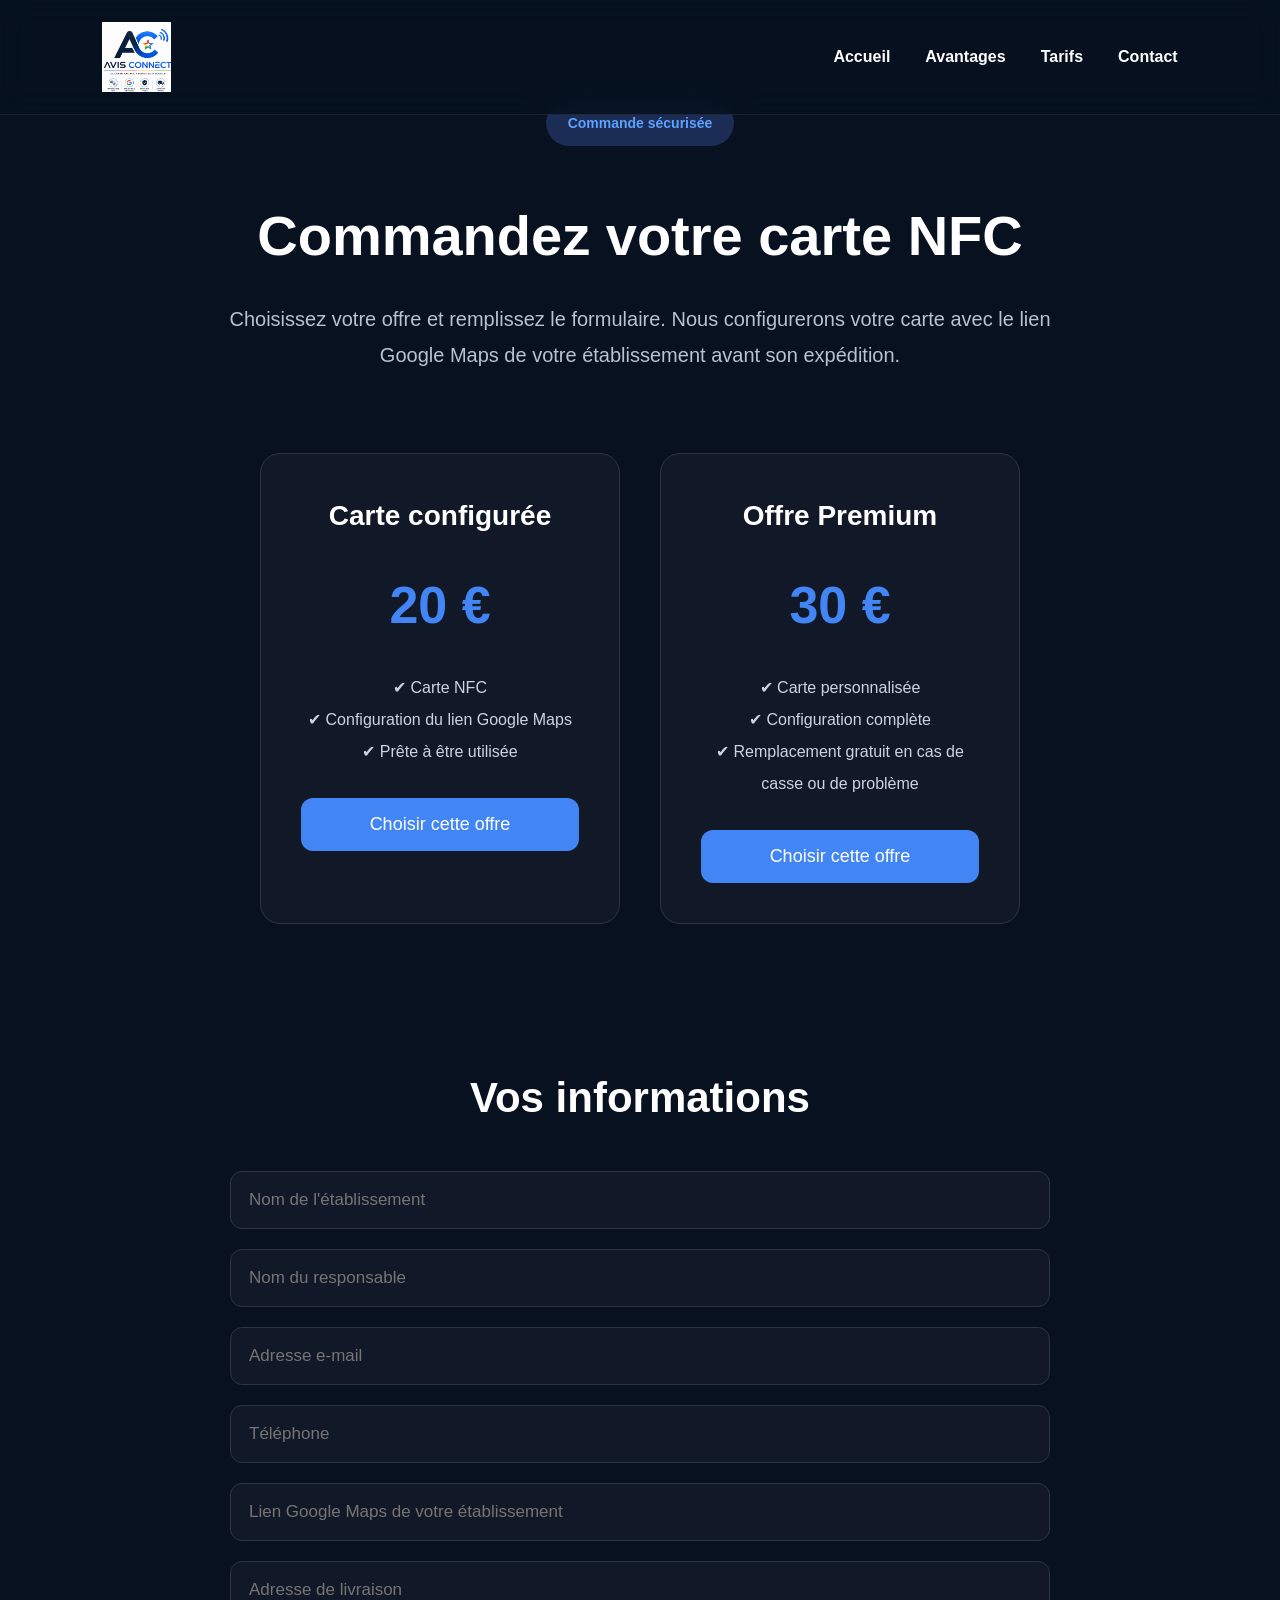
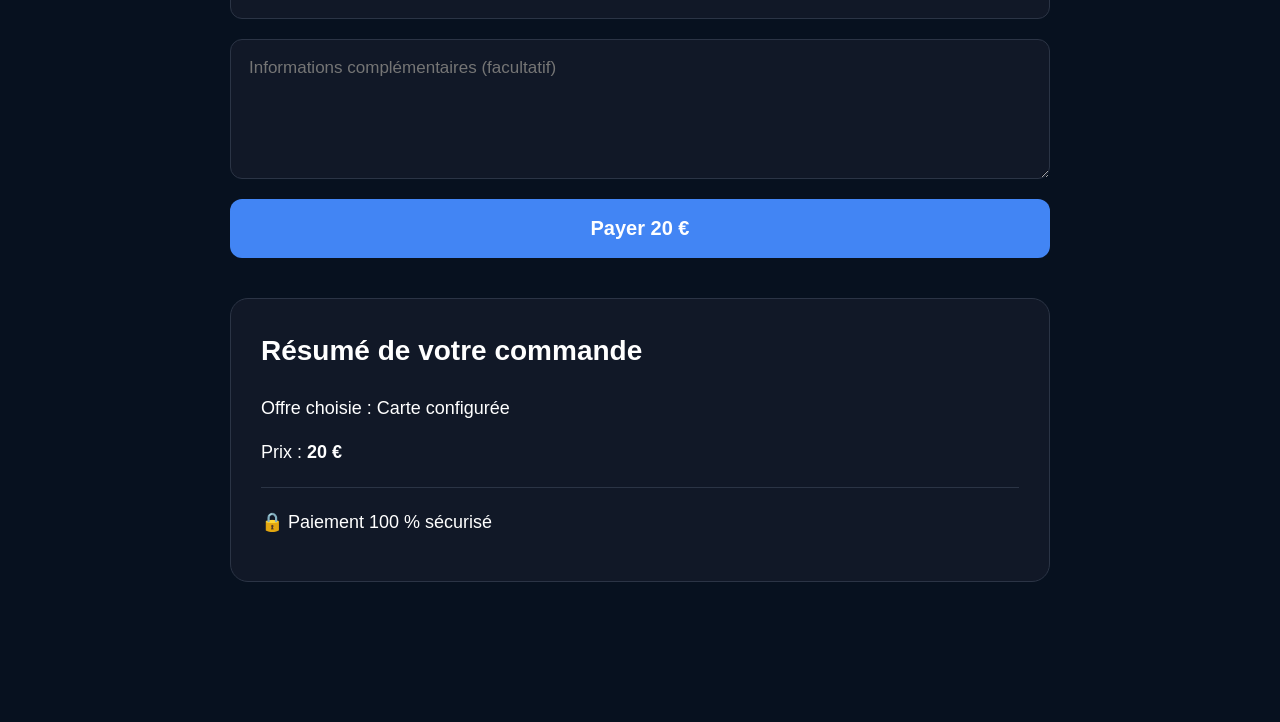
<file: commande.html>
<!DOCTYPE html>
<html lang="fr">

<head>
    <meta charset="UTF-8">
    <meta name="viewport" content="width=device-width, initial-scale=1.0">
    <title>Commander | Avis Connect</title>

    <link rel="stylesheet" href="style.css">
</head>

<body>

<header class="header">
    <div class="logo">
        <a href="index.html">
            <img src="images/logo.JPG" alt="Avis Connect">
        </a>
    </div>

    <nav>
        <a href="index.html">Accueil</a>
        <a href="index.html#avantages">Avantages</a>
        <a href="index.html#tarifs">Tarifs</a>
        <a href="index.html#contact">Contact</a>
    </nav>
</header>

<section class="commande-hero">

    <span class="badge">Commande sécurisée</span>

    <h1>Commandez votre carte NFC</h1>

    <p>
        Choisissez votre offre et remplissez le formulaire.
        Nous configurerons votre carte avec le lien Google Maps de votre établissement avant son expédition.
    </p>

</section>
<section class="offres">

<div class="offre" id="offre20">
        <h2>Carte configurée</h2>

        <div class="prix">20 €</div>

        <ul>
            <li>✔ Carte NFC</li>
            <li>✔ Configuration du lien Google Maps</li>
            <li>✔ Prête à être utilisée</li>
        </ul>

        <button class="offre-btn" id="btn20">
    Choisir cette offre
</button>
    </div>

<div class="offre premium" id="offre30">
        <h2>Offre Premium</h2>

        <div class="prix">30 €</div>

        <ul>
            <li>✔ Carte personnalisée</li>
            <li>✔ Configuration complète</li>
            <li>✔ Remplacement gratuit en cas de casse ou de problème</li>
        </ul>

    <button class="offre-btn" id="btn30">
    Choisir cette offre
</button>
    </div>

</section>
<section class="formulaire">

    <h2>Vos informations</h2>

    <form>

        <input type="text" placeholder="Nom de l'établissement" required>

        <input type="text" placeholder="Nom du responsable" required>

        <input type="email" placeholder="Adresse e-mail" required>

        <input type="tel" placeholder="Téléphone" required>

        <input type="text" placeholder="Lien Google Maps de votre établissement" required>

        <input type="text" placeholder="Adresse de livraison" required>

        <textarea placeholder="Informations complémentaires (facultatif)"></textarea>

        <button type="submit" class="payer-btn" id="payerBtn">
    Payer 20 €
</button>
    </form>
<div class="resume">

    <h3>Résumé de votre commande</h3>

    <p>
        Offre choisie :
        <span id="offreChoisie">Carte configurée</span>
    </p>

    <p>
        Prix :
        <strong id="prixChoisi">20 €</strong>
    </p>

    <hr>

    <p>🔒 Paiement 100 % sécurisé</p>

</div>
</section>
<script src="script.js"></script>
</body>

</html>
</file>
<file: style.css>
*{
margin:0;
padding:0;
box-sizing:border-box;
font-family:'Poppins',sans-serif;
}

html{
scroll-behavior:smooth;
}

body{
background:#07111f;
color:#fff;
line-height:1.6;
}

a{
text-decoration:none;
color:inherit;
}

.header{
position:fixed;
top:0;
left:0;
width:100%;
display:flex;
justify-content:space-between;
align-items:center;
padding:22px 8%;
background:rgba(7,17,31,.85);
backdrop-filter:blur(15px);
z-index:1000;
border-bottom:1px solid rgba(255,255,255,.08);
}

.logo{
display:flex;
align-items:center;
}

.logo img{
height:70px;
width:auto;
display:block;
transition:.3s;
}

.logo img:hover{
transform:scale(1.05);
}

nav{
display:flex;
gap:35px;
}

nav a{
font-weight:600;
transition:.3s;
}

nav a:hover{
color:#3b82f6;
}

.nav-btn{
background:#2563eb;
padding:14px 28px;
border-radius:12px;
font-weight:700;
transition:.3s;
}

.nav-btn:hover{
background:#1d4ed8;
transform:translateY(-3px);
}
.hero{
    min-height:100vh;
    display:grid;
    grid-template-columns: 1.2fr 1fr 320px;
    align-items:center;
    gap:60px;
    padding:140px 6% 80px;
    max-width:1700px;
    margin:auto;
}

.hero-text{
max-width:600px;
}

.badge{
display:inline-block;
padding:10px 20px;
background:#162338;
border-radius:999px;
color:#7dd3fc;
margin-bottom:25px;
font-size:14px;
}

.hero h1{
font-size:68px;
line-height:1.1;
margin-bottom:25px;
font-weight:800;
}

.hero p{
font-size:21px;
color:#cbd5e1;
margin-bottom:40px;
}

.hero-buttons{
display:flex;
gap:20px;
flex-wrap:wrap;
}

.btn{
display:inline-block;
padding:18px 38px;
background:linear-gradient(135deg,#2563eb,#3b82f6);
border-radius:15px;
font-weight:700;
color:white;
transition:.3s;
box-shadow:0 20px 45px rgba(37,99,235,.35);
}

.btn:hover{
transform:translateY(-5px) scale(1.03);
}

.btn:hover{
background:#1d4ed8;
transform:translateY(-4px);
}

.btn-outline{
border:2px solid #2563eb;
padding:18px 36px;
border-radius:15px;
transition:.3s;
}

.btn-outline:hover{
background:#2563eb;
}

.hero-image img{
width:100%;
max-width:560px;
filter:drop-shadow(0 30px 60px rgba(0,0,0,.45));
transition:.4s;
}

.hero-image img:hover{
transform:translateY(-10px);
}
/* ===== COMMENT ÇA MARCHE ===== */

.how{
display:flex;
align-items:center;
justify-content:space-between;
gap:80px;
padding:120px 8%;
max-width:1400px;
margin:auto;
}

.how-image img{
width:100%;
max-width:430px;
}

.how-text{
max-width:650px;
}

.section-badge{
display:inline-block;
padding:10px 20px;
background:#162338;
color:#60a5fa;
border-radius:999px;
margin-bottom:20px;
}

.how h2{
font-size:48px;
margin-bottom:20px;
}

.how p{
color:#cbd5e1;
}

.step{
display:flex;
gap:20px;
margin-top:30px;
align-items:flex-start;
}

.step span{
width:55px;
height:55px;
border-radius:50%;
background:#2563eb;
display:flex;
align-items:center;
justify-content:center;
font-weight:700;
font-size:22px;
flex-shrink:0;
}

/* ===== AVANTAGES ===== */

#avantages{
padding:120px 8%;
}

.cards{
display:grid;
grid-template-columns:repeat(auto-fit,minmax(260px,1fr));
gap:30px;
margin-top:60px;
}

.card{
background:linear-gradient(180deg,#172437,#101b2b);
padding:35px;
border-radius:22px;
border:1px solid rgba(255,255,255,.08);
transition:.35s;
box-shadow:0 15px 35px rgba(0,0,0,.25);
}

.card:hover{
transform:translateY(-10px);
box-shadow:0 25px 60px rgba(37,99,235,.35);
}

.card:hover{
transform:translateY(-8px);
}

.card h3{
margin-bottom:15px;
font-size:24px;
}

.card p{
color:#cbd5e1;
}

.card.premium{
background:#2563eb;
}

/* ===== TARIFS ===== */

#tarifs{
padding:120px 8%;
}

.pricing{
display:flex;
justify-content:center;
gap:40px;
flex-wrap:wrap;
margin-top:60px;
}

.price-card{
background:#111c2d;
padding:45px;
border-radius:25px;
width:340px;
text-align:center;
position:relative;
}

.price-card.premium{
background:#2563eb;
transform:scale(1.05);
}

.popular{
position:absolute;
top:-15px;
left:50%;
transform:translateX(-50%);
background:#fff;
color:#2563eb;
padding:8px 18px;
border-radius:999px;
font-size:14px;
font-weight:700;
}

.price{
font-size:64px;
font-weight:800;
margin:25px 0;
}

.price-card ul{
list-style:none;
margin-bottom:30px;
}

.price-card li{
margin:15px 0;
}

/* ===== CONTACT ===== */

.contact{
padding:120px 8%;
text-align:center;
}

.contact-box{
display:flex;
justify-content:center;
gap:30px;
flex-wrap:wrap;
margin-top:50px;
}

.contact-box div{
background:#111c2d;
padding:35px;
border-radius:20px;
min-width:260px;
}

/* ===== FAQ ===== */

.faq{
padding:120px 8%;
max-width:1000px;
margin:auto;
}

.faq-item{
background:#111c2d;
padding:30px;
border-radius:20px;
margin-top:25px;
}

.faq-item h3{
margin-bottom:12px;
}

/* ===== FOOTER ===== */

footer{
padding:70px 8%;
background:#050b15;
text-align:center;
}

.footer-links{
display:flex;
justify-content:center;
gap:35px;
margin:35px 0;
flex-wrap:wrap;
}

.footer-links a:hover{
color:#60a5fa;
}

.copyright{
color:#94a3b8;
margin-top:25px;
}

/* ===== WHATSAPP ===== */

.whatsapp{
position:fixed;
bottom:25px;
right:25px;
width:65px;
height:65px;
border-radius:50%;
background:#22c55e;
display:flex;
justify-content:center;
align-items:center;
font-size:30px;
box-shadow:0 10px 30px rgba(0,0,0,.3);
transition:.3s;
z-index:999;
}

.whatsapp:hover{
transform:scale(1.1);
}

/* ===== MOBILE ===== */

@media(max-width:900px){

.hero,
.how{
flex-direction:column;
text-align:center;
}

.hero h1{
font-size:46px;
}

.how h2{
font-size:38px;
}

.hero-buttons{
justify-content:center;
}

.step{
text-align:left;
}

nav{
display:none;
}

.header{
padding:20px;
}

}
/* Animations */

.hidden{
opacity:0;
transform:translateY(60px);
transition:.8s ease;
}

.show{
opacity:1;
transform:translateY(0);
}

/* Dégradé du Hero */

.hero::before{
content:"";
position:absolute;
top:-250px;
right:-250px;
width:600px;
height:600px;
background:radial-gradient(circle,#2563eb55,transparent 70%);
filter:blur(60px);
z-index:-1;
}

.hero{
position:relative;
overflow:hidden;
}

/* Sélection du texte */

::selection{
background:#2563eb;
color:white;
}

/* Barre de défilement */

::-webkit-scrollbar{
width:10px;
}

::-webkit-scrollbar-track{
background:#07111f;
}

::-webkit-scrollbar-thumb{
background:#2563eb;
border-radius:999px;
}

::-webkit-scrollbar-thumb:hover{
background:#1d4ed8;
}
.hero::before{
content:"";
position:absolute;
width:600px;
height:600px;
top:-200px;
right:-200px;
background:radial-gradient(circle,#2563eb55,transparent 70%);
filter:blur(70px);
z-index:-1;
}

.hero{
position:relative;
overflow:hidden;
}
.commande-hero{
    max-width:900px;
    margin:100px auto 60px;
    text-align:center;
    padding:0 20px;
}

.commande-hero h1{
    font-size:56px;
    color:white;
    margin:20px 0;
}

.commande-hero p{
    color:#b9c2d0;
    font-size:20px;
    line-height:1.8;
}

.badge{
    display:inline-block;
    padding:12px 22px;
    background:#1b2c55;
    color:#5ea2ff;
    border-radius:30px;
    font-weight:600;
}
.offres{
    display:flex;
    justify-content:center;
    gap:40px;
    flex-wrap:wrap;
    margin:80px auto;
    max-width:1200px;
}

.offre{
    width:360px;
    background:#111827;
    border:1px solid #2b3445;
    border-radius:20px;
    padding:40px;
    color:white;
    text-align:center;
    transition:.3s;
}

.offre:hover{
    transform:translateY(-8px);
    border-color:#4285F4;
}

.offre h2{
    font-size:28px;
}

.prix{
    font-size:52px;
    font-weight:bold;
    color:#4285F4;
    margin:25px 0;
}

.offre ul{
    list-style:none;
    padding:0;
    line-height:2;
    color:#cbd5e1;
}

.offre-btn{
    margin-top:30px;
    width:100%;
    padding:16px;
    background:#4285F4;
    border:none;
    color:white;
    border-radius:12px;
    font-size:18px;
    cursor:pointer;
    transition:.3s;
}

.offre-btn:hover{
    background:#2f6fe6;
}
.formulaire{
    max-width:900px;
    margin:100px auto;
    padding:40px;
}

.formulaire h2{
    color:white;
    text-align:center;
    font-size:42px;
    margin-bottom:40px;
}

.formulaire form{
    display:flex;
    flex-direction:column;
    gap:20px;
}

.formulaire input,
.formulaire textarea{
    background:#111827;
    border:1px solid #2b3445;
    border-radius:12px;
    padding:18px;
    color:white;
    font-size:17px;
    outline:none;
}

.formulaire input:focus,
.formulaire textarea:focus{
    border-color:#4285F4;
}

.formulaire textarea{
    min-height:140px;
    resize:vertical;
}

.payer-btn{
    background:#4285F4;
    color:white;
    border:none;
    border-radius:12px;
    padding:18px;
    font-size:20px;
    font-weight:bold;
    cursor:pointer;
    transition:.3s;
}

.payer-btn:hover{
    background:#2f6fe6;
}
.resume{
    margin-top:40px;
    background:#111827;
    border:1px solid #2b3445;
    border-radius:18px;
    padding:30px;
    color:white;
}

.resume h3{
    font-size:28px;
    margin-bottom:20px;
}

.resume p{
    font-size:18px;
    margin:15px 0;
}

.resume hr{
    border:none;
    border-top:1px solid #2b3445;
    margin:20px 0;
}

.offre.active{
    border:2px solid #4285F4;
    box-shadow:0 0 25px rgba(66,133,244,.35);
    transform:translateY(-5px);
}
.hero-images{
    flex:1.4;
    display:flex;
    justify-content:center;
    align-items:center;
}

.hero-card{
    width:100%;
    max-width:600px;
    height:auto;
    border-radius:25px;
    box-shadow:0 30px 60px rgba(0,0,0,.25);
    transition:.3s;
}

.hero-card:hover{
    transform:translateY(-8px) scale(1.02);
}
.stats{
    min-width:300px;
}

.stat{
    margin-bottom:40px;
}

.stat h2{
    font-size:52px;
    margin-bottom:10px;
}

.stat p{
    font-size:24px;
    line-height:1.4;
}
</file>
